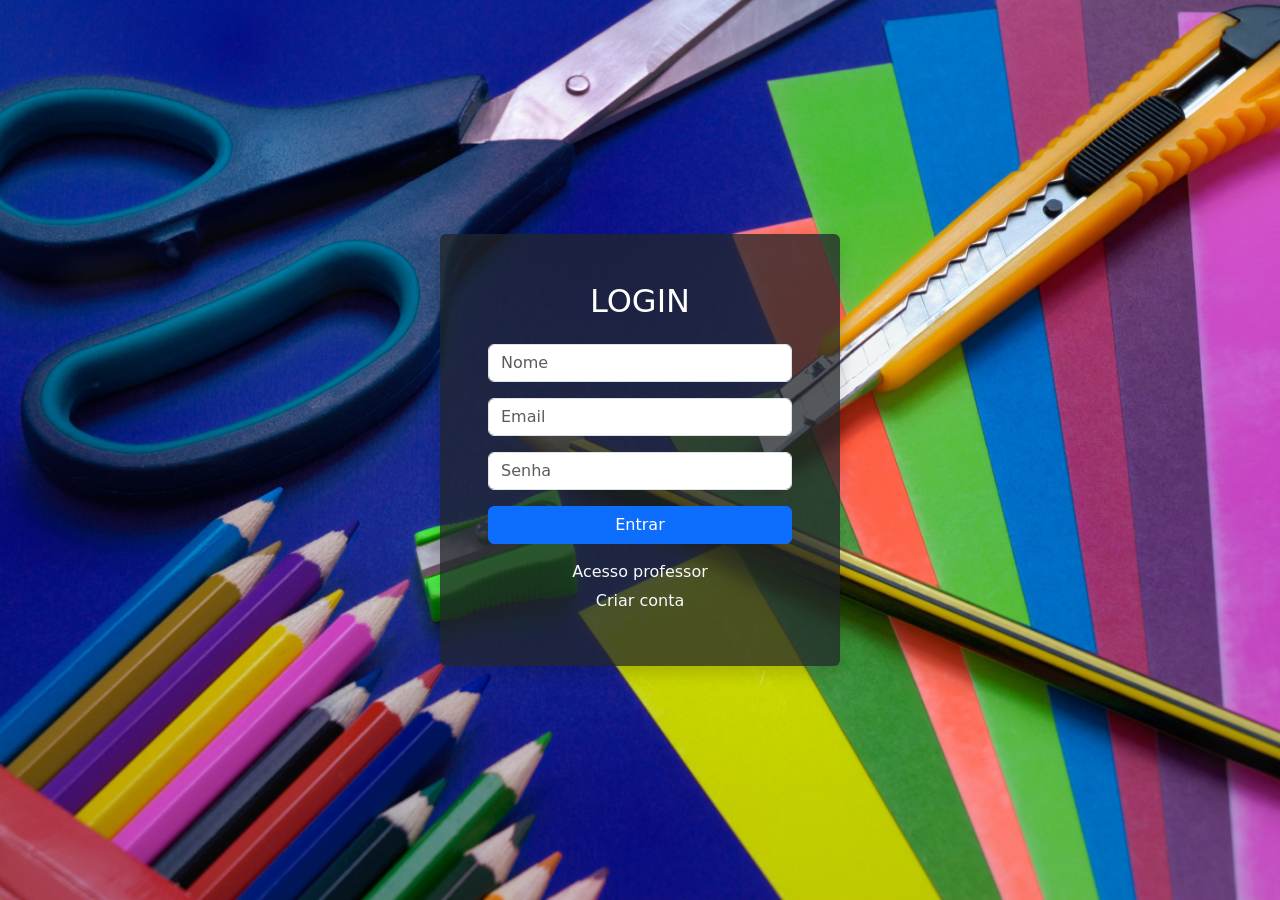
<file: index.html>
<!DOCTYPE html>
<html lang="pt-BR">
<head>
  <meta charset="UTF-8">
  <meta name="viewport" content="width=device-width, initial-scale=1.0">
  <title>Biblioteca Inah de Mello</title>
  <link rel="icon" href="imagens/LOGO PNG_1761259869505.png" type="image/png">
  <link rel="stylesheet" href="css/cd.css">
  <link href="https://cdn.jsdelivr.net/npm/bootstrap@5.3.5/dist/css/bootstrap.min.css" rel="stylesheet">
  <script src="https://cdn.jsdelivr.net/npm/bootstrap@5.3.5/dist/js/bootstrap.bundle.min.js"></script>
</head>

<body>
  <div class="container bg-dark bg-opacity-75 text-white p-5 rounded shadow" style="max-width: 400px;">
    <h2 class="text-center mb-4">LOGIN</h2>

    <form action="http://localhost:5162/api/aluno/login" method="POST">
      <input type="hidden" name="action" value="login">
      <div class="mb-3">
        <input type="text" class="form-control" name="nome" placeholder="Nome" required>
      </div>
      <div class="mb-3">
        <input type="email" class="form-control" name="email" placeholder="Email" required>
      </div>
      <div class="mb-3">
        <input type="password" class="form-control" name="senha" placeholder="Senha" required>
      </div>
      <div class="d-grid mb-3">
        <button type="submit" class="btn btn-primary">Entrar</button>
      </div>
    </form>
    
    <div class="text-center">
      <p><a href="html/LoginDirecao.html" class="link-light text-decoration-none">Acesso professor</a></p>
      <p><a href="html/CadastroAluno.html" class="link-light text-decoration-none">Criar conta</a></p>
    </div>
  </div>
</body>
</html>
</file>
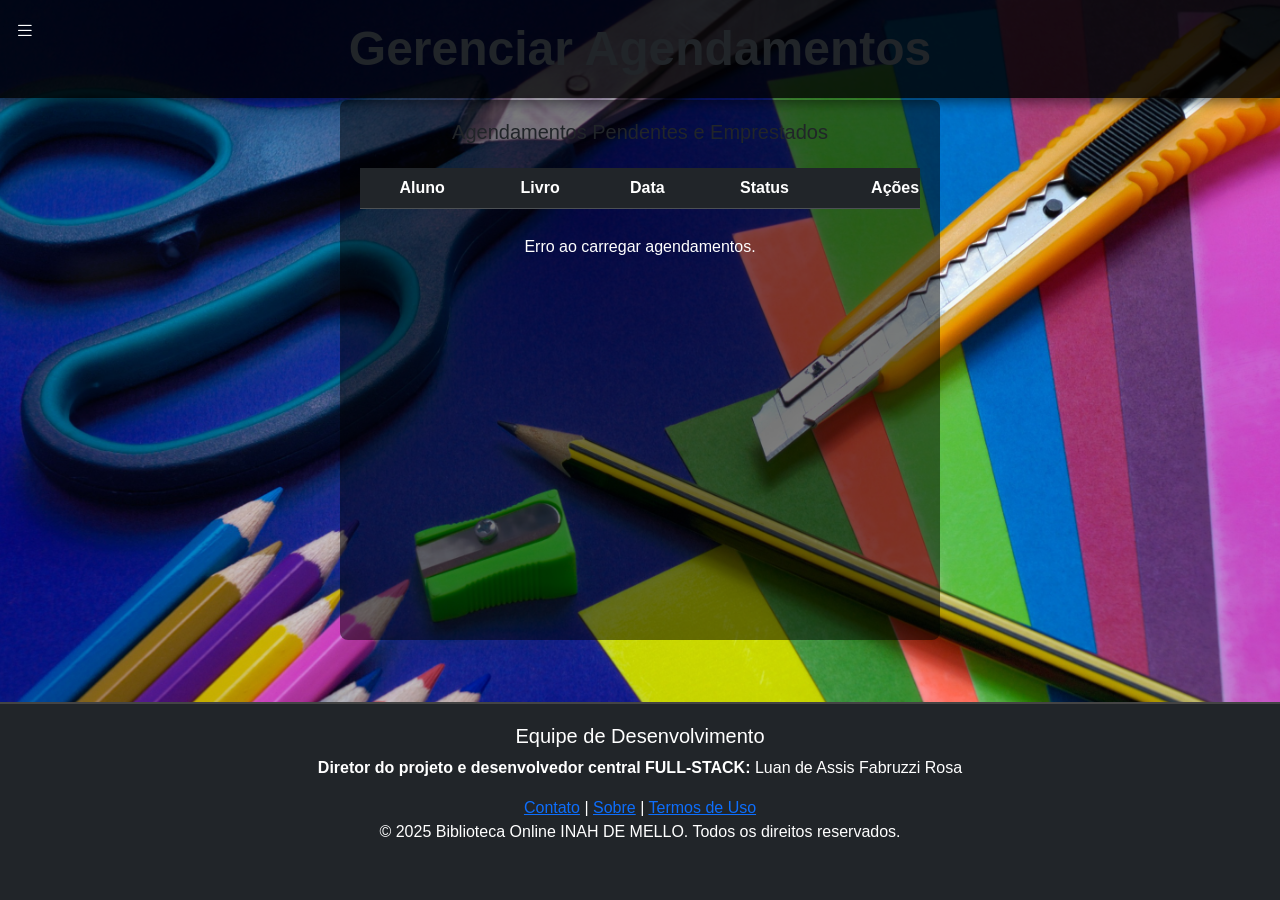
<file: html/AgendamentoAdm.html>
<!DOCTYPE html>
<html lang="pt-BR">
<head>
  <meta charset="UTF-8" />
  <meta name="viewport" content="width=device-width, initial-scale=1.0" />
  <title>Gerenciar Agendamentos - Biblioteca Online</title>
  <link rel="icon" href="../imagens/LOGO PNG_1761259869505.png" type="image/png">
  <link rel="stylesheet" href="../css/style.css" />
  <link href="https://cdn.jsdelivr.net/npm/bootstrap-icons@1.10.5/font/bootstrap-icons.css" rel="stylesheet" />
  <link href="https://cdn.jsdelivr.net/npm/bootstrap@5.3.0/dist/css/bootstrap.min.css" rel="stylesheet" />
</head>

<body>
  <header>
    <button class="toggle-btn" onclick="alternarMenu()">
      <i class="bi bi-list"></i>
    </button>
    <h1>Gerenciar Agendamentos</h1>
  </header>

  <nav class="menuV">
    <ul>
      <li><a href="PaginaDirecao.html">Voltar</a></li>
      <li><a href="../php/direcao.php?action=logout">Sair</a></li>
    </ul>
  </nav>

  <main class="conteudo">
    <h2>Agendamentos Pendentes e Emprestados</h2>
    <div id="tabelaAgendamentos" class="mt-4">
      <div class="table-responsive">
        <table id="listaAgendamentos" class="table table-dark table-striped"> 
        <thead>
          <tr>
            <th>Aluno</th>
            <th>Livro</th>
            <th>Data</th>
            <th>Status</th>
            <th>Ações</th>
          </tr>
        </thead>
        <tbody>
          <!-- Dados preenchidos via JavaScript -->
        </tbody>
      </table>
      </div>
    </div>
    <div id="mensagem" style="color: white; text-align: center; margin-top: 10px;"></div>
  </main>

  <footer class="rodape">
    <div class="container">
      <h5>Equipe de Desenvolvimento</h5>
      <p><strong>Diretor do projeto e desenvolvedor central FULL-STACK:</strong> Luan de Assis Fabruzzi Rosa</p>
      <div class="rodape-links">
        <a href="#">Contato</a> | <a href="#">Sobre</a> | <a href="#">Termos de Uso</a>
      </div>
      <p class="assinatura">© 2025 Biblioteca Online INAH DE MELLO. Todos os direitos reservados.</p>
    </div>
  </footer>

  <script src="../js/agendamentos_admin.js"></script>
</body>
</html>
</file>
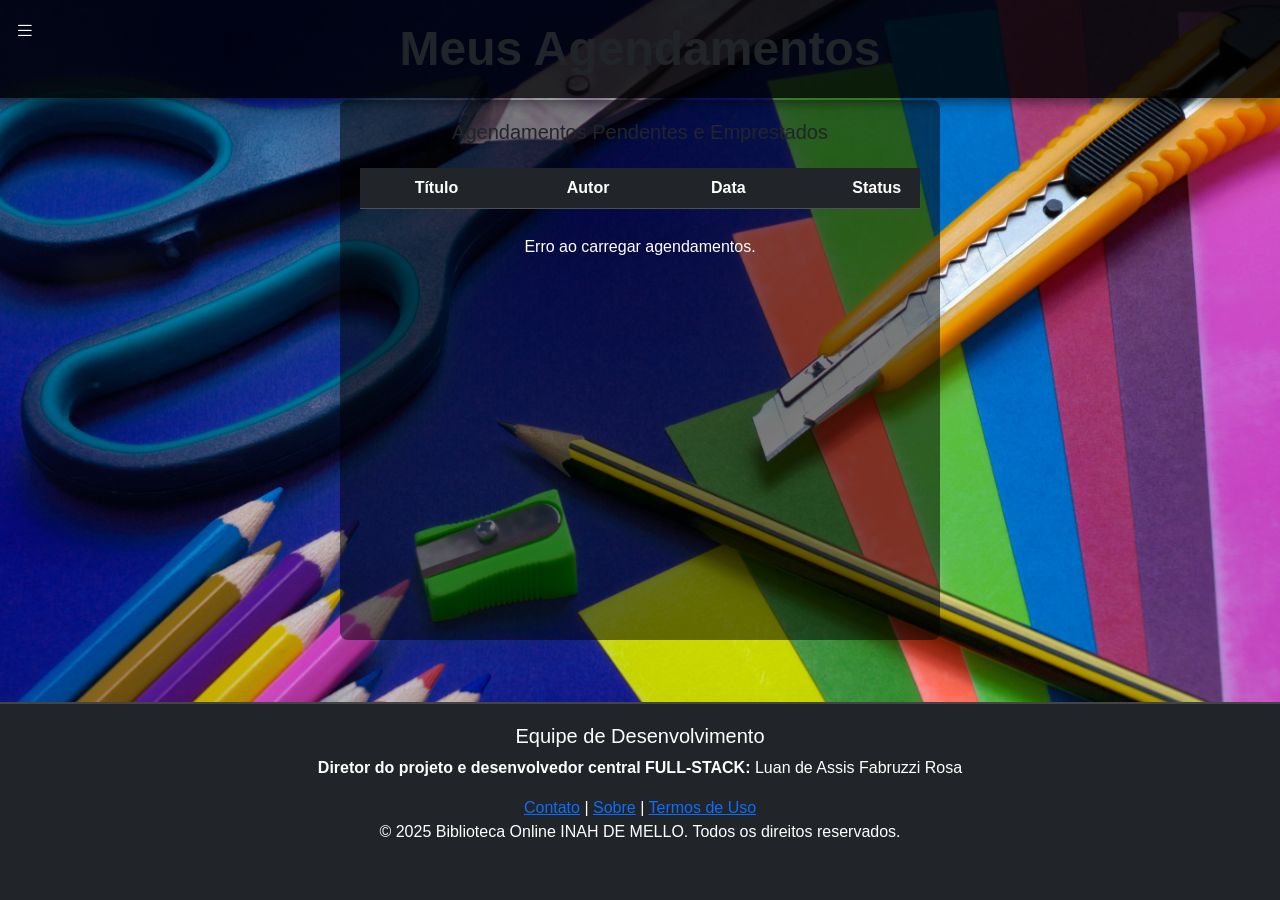
<file: html/AgendamentoAluno.html>
<!DOCTYPE html>
<html lang="pt-BR">
<head>
  <meta charset="UTF-8" />
  <meta name="viewport" content="width=device-width, initial-scale=1.0" />
  <title>Meus Agendamentos - Biblioteca Online</title>
  <link rel="icon" href="../imagens/LOGO PNG_1761259869505.png" type="image/png">
  <link rel="stylesheet" href="../css/style.css" />
  <link href="https://cdn.jsdelivr.net/npm/bootstrap-icons@1.10.5/font/bootstrap-icons.css" rel="stylesheet" />
  <link href="https://cdn.jsdelivr.net/npm/bootstrap@5.3.0/dist/css/bootstrap.min.css" rel="stylesheet" />
</head>

<body>
  <header>
    <button class="toggle-btn" onclick="alternarMenu()">
      <i class="bi bi-list"></i>
    </button>
    <h1>Meus Agendamentos</h1>
  </header>

  <nav class="menuV">
    <ul>
      <li><a href="PaginaAluno.html">Voltar</a></li>
      <li><a href="ApiLivros.html">Biblioteca Online</a></li>
      <li><a href="../php/aluno.php?action=logout">Sair</a></li>
    </ul>
  </nav>

  <main class="conteudo">
    <h2>Agendamentos Pendentes e Emprestados</h2>
    <div id="tabelaAgendamentos" class="mt-4">
      <div class="table-responsive">
        <table id="listaAgendamentos" class="table table-dark table-striped"> 
        <thead>
          <tr>
            <th>Título</th>
            <th>Autor</th>
            <th>Data</th>
            <th>Status</th>
          </tr>
        </thead>
        <tbody>
          <!-- Dados preenchidos via JavaScript -->
        </tbody>
      </table>
      </div>
    </div>
    <div id="mensagem" style="color: white; text-align: center; margin-top: 10px;"></div>
  </main>

  <footer class="rodape">
    <div class="container">
      <h5>Equipe de Desenvolvimento</h5>
      <p><strong>Diretor do projeto e desenvolvedor central FULL-STACK:</strong> Luan de Assis Fabruzzi Rosa</p>
      <div class="rodape-links">
        <a href="#">Contato</a> | <a href="#">Sobre</a> | <a href="#">Termos de Uso</a>
      </div>
      <p class="assinatura">© 2025 Biblioteca Online INAH DE MELLO. Todos os direitos reservados.</p>
    </div>
  </footer>

  <script src="../js/agendamentos_aluno.js"></script>
</body>
</html>
</file>
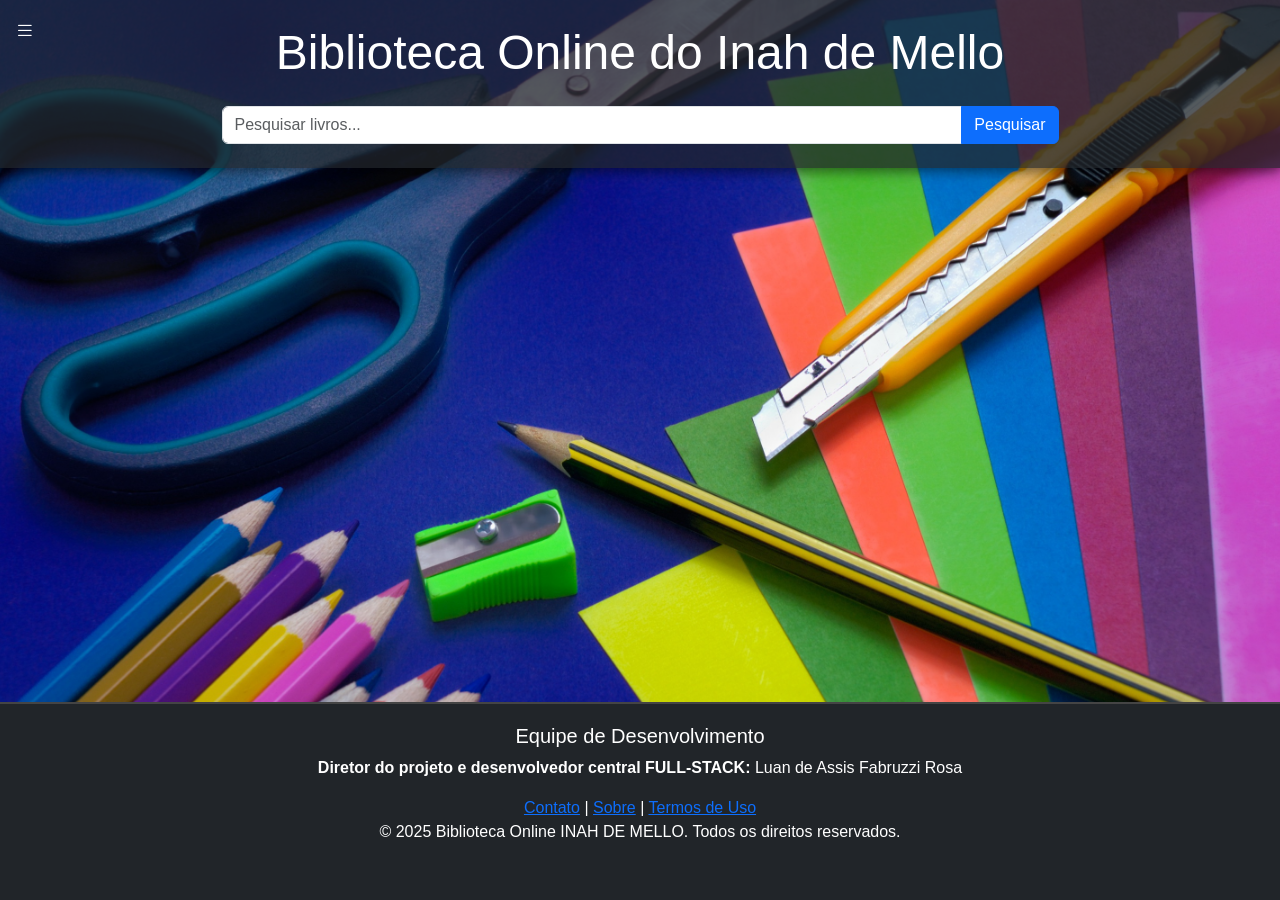
<file: html/ApiLivros.html>
<!DOCTYPE html>
<html lang="pt-BR">
<head>
  <meta charset="UTF-8" />
  <meta name="viewport" content="width=device-width, initial-scale=1.0" />
  <title>Biblioteca Online</title>
  <link rel="icon" href="../imagens/LOGO PNG_1761259869505.png" type="image/png">
  <link href="https://cdn.jsdelivr.net/npm/bootstrap@5.3.5/dist/css/bootstrap.min.css" rel="stylesheet" />
  <script src="https://cdn.jsdelivr.net/npm/bootstrap@5.3.5/dist/js/bootstrap.bundle.min.js"></script>
  <link href="https://cdn.jsdelivr.net/npm/bootstrap-icons/font/bootstrap-icons.css" rel="stylesheet" />
  <link rel="stylesheet" href="../css/style.css"/>
</head>

<body>
  <header class="bg-dark bg-opacity-75 py-4">
    <button class="toggle-btn" onclick="alternarMenu()">
      <i class="bi bi-list"></i>
    </button>
    <div class="container text-center">
      <h1 class="display-5 text-white">Biblioteca Online do Inah de Mello</h1>
      <div class="input-group mt-4 w-75 mx-auto">
        <input type="text" id="campoBusca" class="form-control" placeholder="Pesquisar livros..." />
        <button class="btn btn-primary" onclick="buscarLivrosGoogle()">Pesquisar</button>
      </div>
    </div>
  </header>

  <nav class="menuV">
    <ul>
      <li><a href="PaginaAluno.html">Voltar</a></li>
    </ul>
  </nav>

  <main class="container mt-5">
    <div id="containerLivros" class="row g-4 justify-content-center">
      <!-- Livros aparecerão aqui -->
    </div>
  </main>

  <footer class="rodape">
    <div class="container">
      <h5>Equipe de Desenvolvimento</h5>
      <p><strong>Diretor do projeto e desenvolvedor central FULL-STACK:</strong> Luan de Assis Fabruzzi Rosa</p>
      <div class="rodape-links">
        <a href="#">Contato</a> | <a href="#">Sobre</a> | <a href="#">Termos de Uso</a>
      </div>
      <p class="assinatura">© 2025 Biblioteca Online INAH DE MELLO. Todos os direitos reservados.</p>
    </div>
  </footer>
  
  <script src="../js/api_livros.js"></script>
</body>
</html>
</file>
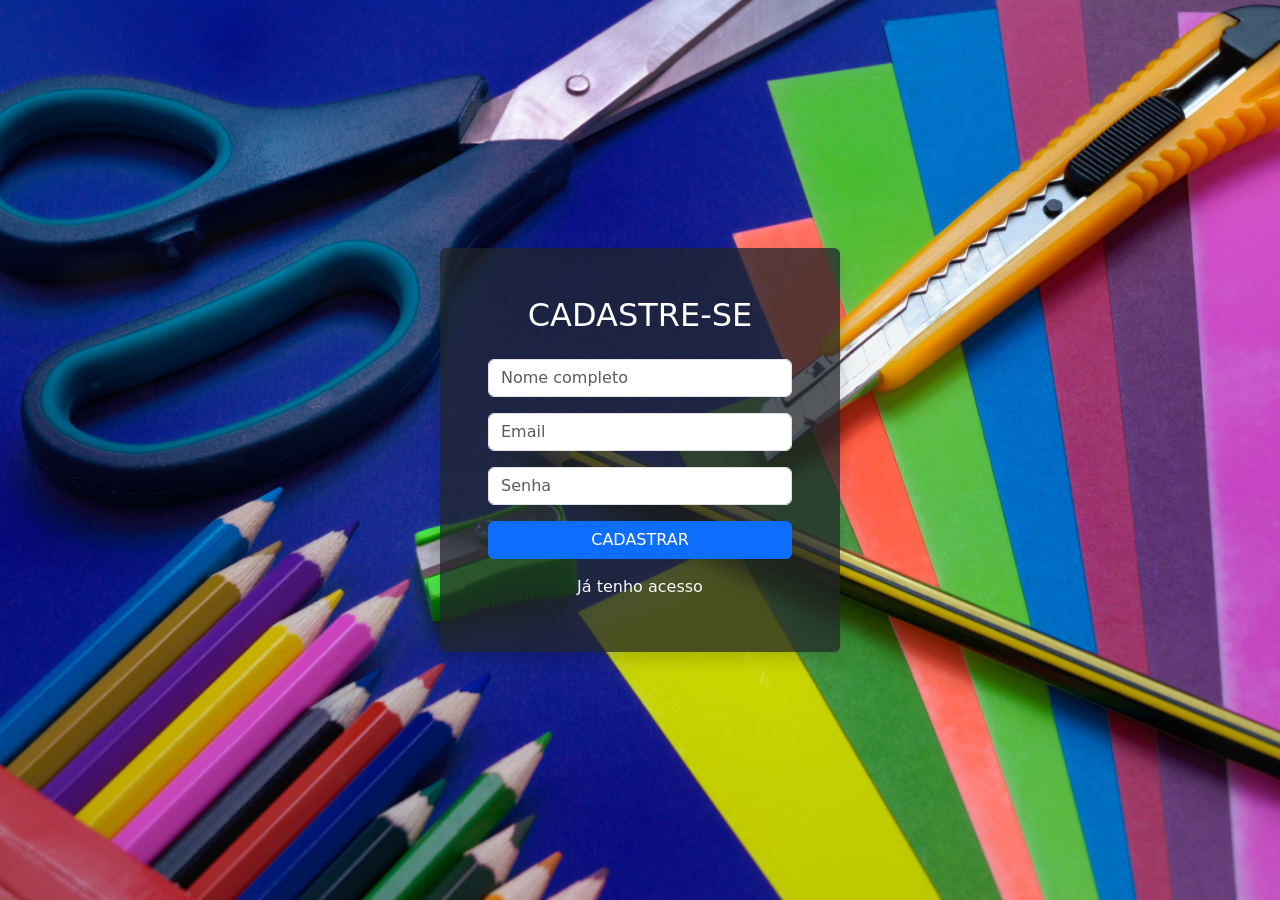
<file: html/CadastroAluno.html>
<!DOCTYPE html>
<html lang="pt-BR">
<head>
  <meta charset="UTF-8">
  <meta name="viewport" content="width=device-width, initial-scale=1.0">
  <title>Cadastro - Biblioteca Inah de Mello</title>
  <link rel="icon" href="../imagens/LOGO PNG_1761259869505.png" type="image/png">
  <link rel="stylesheet" href="../css/cd.css">
  <link href="https://cdn.jsdelivr.net/npm/bootstrap@5.3.5/dist/css/bootstrap.min.css" rel="stylesheet">
  <script src="https://cdn.jsdelivr.net/npm/bootstrap@5.3.5/dist/js/bootstrap.bundle.min.js"></script>
</head>

<body>
  <div class="container bg-dark bg-opacity-75 text-white p-5 rounded shadow" style="max-width: 400px;">
    <h2 class="text-center mb-4">CADASTRE-SE</h2>

    <form action="http://localhost:5162/api/aluno/register" method="POST">
      <input type="hidden" name="action" value="register">
      <div class="mb-3">
        <input type="text" class="form-control" name="nome" placeholder="Nome completo" required>
      </div>
      <div class="mb-3">
        <input type="email" class="form-control" name="email" placeholder="Email" required>
      </div>
      <div class="mb-3">
        <input type="password" class="form-control" name="senha" placeholder="Senha" required>
      </div>
      <div class="d-grid">
        <button type="submit" class="btn btn-primary">CADASTRAR</button>
      </div>
    </form>

    <div class="text-center mt-3">
      <p><a href="../index.html" class="link-light text-decoration-none">Já tenho acesso</a></p>
    </div>
  </div>
</body>
</html>
</file>
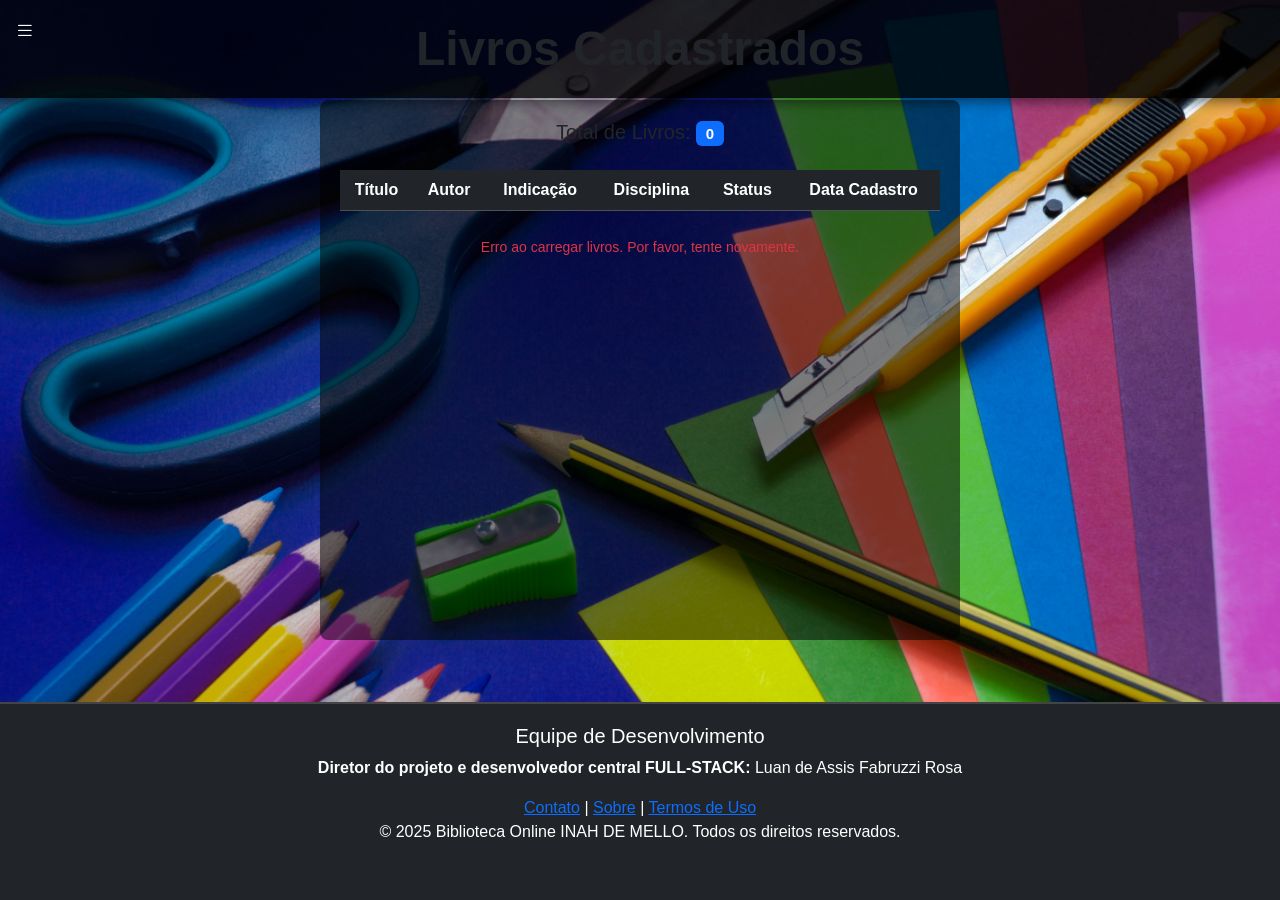
<file: html/ListaLivros.html>
<!DOCTYPE html>
<html lang="pt-BR">
<head>
  <meta charset="UTF-8" />
  <meta name="viewport" content="width=device-width, initial-scale=1.0" />
  <title>Lista de Livros - Biblioteca Online</title>
  <link rel="icon" href="../imagens/LOGO PNG_1761259869505.png" type="image/png">
  <link rel="stylesheet" href="../css/style.css" />
  <link href="https://cdn.jsdelivr.net/npm/bootstrap-icons@1.10.5/font/bootstrap-icons.css" rel="stylesheet" />
  <link href="https://cdn.jsdelivr.net/npm/bootstrap@5.3.0/dist/css/bootstrap.min.css" rel="stylesheet" />
</head>

<body>
  <header>
    <button class="toggle-btn" onclick="alternarMenu()">
      <i class="bi bi-list"></i>
    </button>
    <h1>Livros Cadastrados</h1>
  </header>

  <nav class="menuV">
    <ul>
      <li><a href="PaginaDirecao.html">Voltar</a></li>
      <li><a href="../php/direcao.php?action=logout">Sair</a></li>
    </ul>
  </nav>

  <main class="conteudo" style="max-width: 1200px;">
    <div class="mb-4">
      <h2>Total de Livros: <span id="totalLivros" class="badge bg-primary">0</span></h2>
    </div>
    
    <div id="tabelaLivros" class="mt-4">
      <div class="table-responsive">
        <table id="listaLivros" class="table table-dark table-striped"> 
        <thead>
          <tr>
            <th>Título</th>
            <th>Autor</th>
            <th>Indicação</th>
            <th>Disciplina</th>
            <th>Status</th>
            <th>Data Cadastro</th>
          </tr>
        </thead>
        <tbody>
        </tbody>
      </table>
      </div>
    </div>
    <div id="mensagem" style="color: white; text-align: center; margin-top: 10px;"></div>
  </main>

  <footer class="rodape">
    <div class="container">
      <h5>Equipe de Desenvolvimento</h5>
      <p><strong>Diretor do projeto e desenvolvedor central FULL-STACK:</strong> Luan de Assis Fabruzzi Rosa</p>
      <div class="rodape-links">
        <a href="#">Contato</a> | <a href="#">Sobre</a> | <a href="#">Termos de Uso</a>
      </div>
      <p class="assinatura">© 2025 Biblioteca Online INAH DE MELLO. Todos os direitos reservados.</p>
    </div>
  </footer>

  <script src="../js/lista_livros.js"></script>
</body>
</html>
</file>
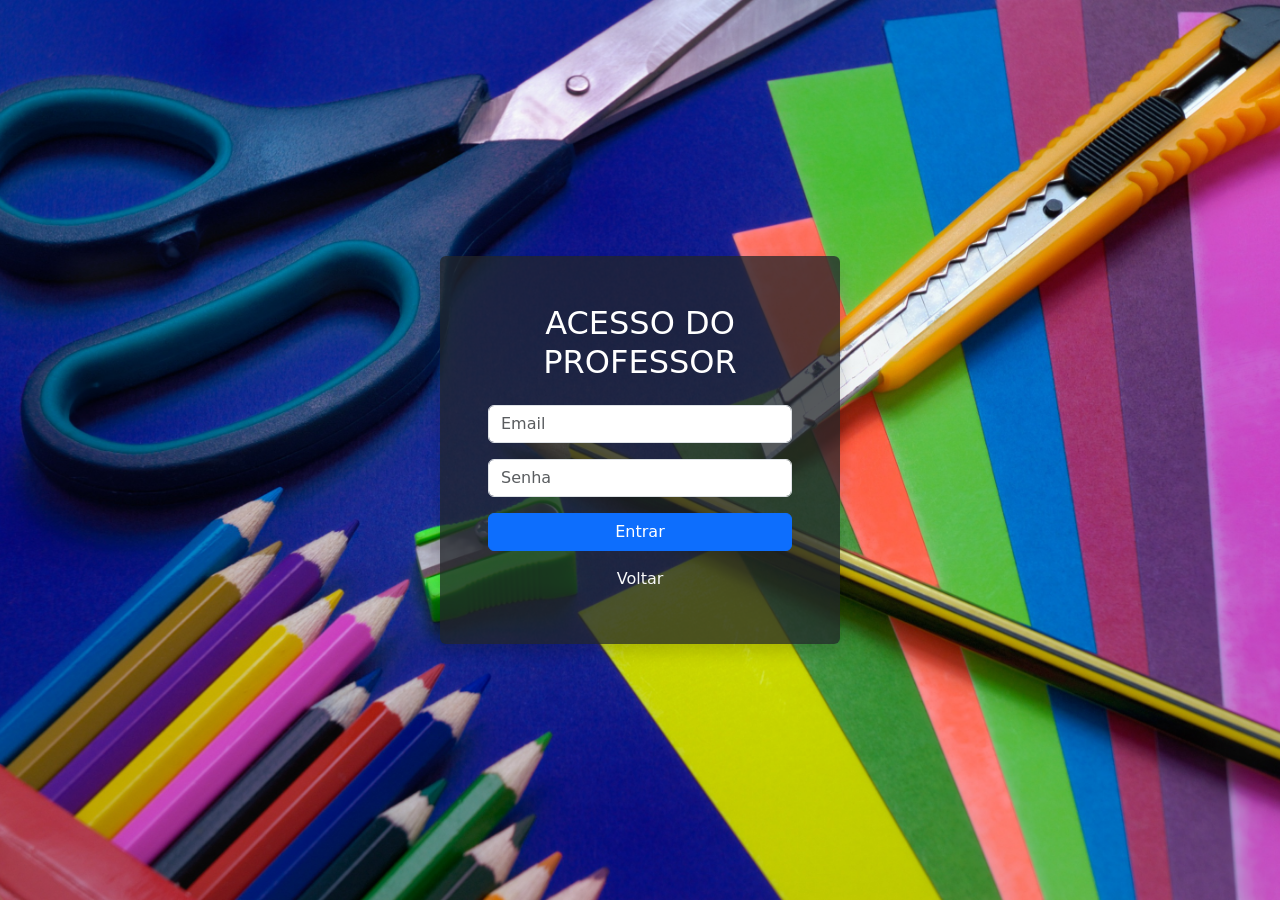
<file: html/LoginDirecao.html>
<!DOCTYPE html>
<html lang="pt-BR">
<head>
  <meta charset="UTF-8">
  <meta name="viewport" content="width=device-width, initial-scale=1.0">
  <title>Login Direção - Biblioteca Inah de Mello</title>
  <link rel="icon" href="../imagens/LOGO PNG_1761259869505.png" type="image/png">
  <link rel="stylesheet" href="../css/cd.css">
  <link href="https://cdn.jsdelivr.net/npm/bootstrap@5.3.5/dist/css/bootstrap.min.css" rel="stylesheet">
  <script src="https://cdn.jsdelivr.net/npm/bootstrap@5.3.5/dist/js/bootstrap.bundle.min.js"></script>
</head>

<body>
  <div class="container bg-dark bg-opacity-75 text-white p-5 rounded shadow" style="max-width: 400px;">
    <h2 class="text-center mb-4">ACESSO DO PROFESSOR</h2>

    <form action="http://localhost:5162/api/direcao/login" method="POST"> 
      <input type="hidden" name="action" value="login">
      <div class="mb-3">
        <input type="email" class="form-control" name="email" placeholder="Email" required>
      </div>
      <div class="mb-3">
        <input type="password" class="form-control" name="senha" placeholder="Senha" required>
      </div>
      <div class="d-grid">
        <button type="submit" class="btn btn-primary">Entrar</button>
      </div>
    </form>
    
    <div class="text-center mt-3">
      <p><a href="../index.html" class="link-light text-decoration-none">Voltar</a></p>
    </div>
  </div>
</body>
</html>
</file>
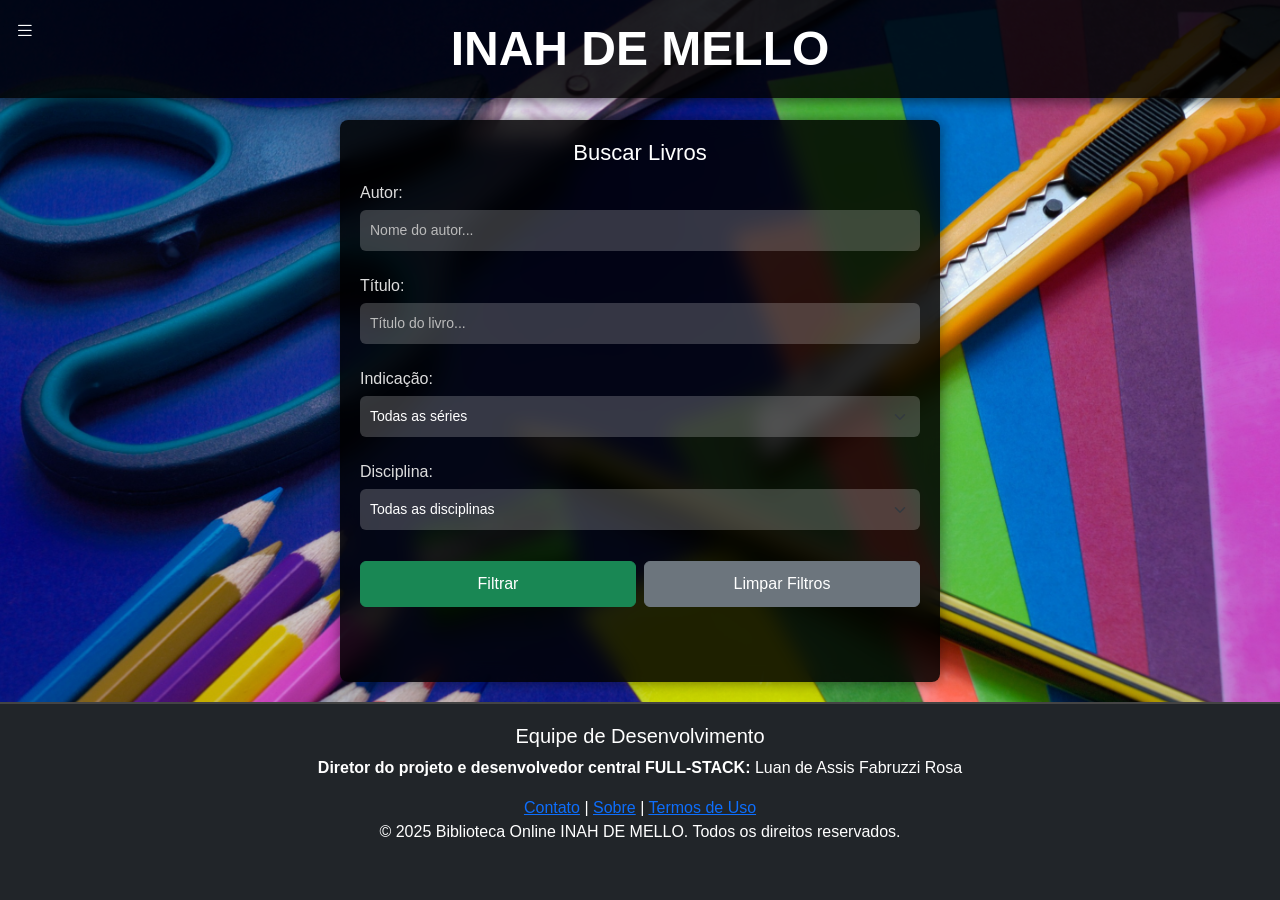
<file: html/PaginaAluno.html>
<!DOCTYPE html>
<html lang="pt-BR">
<head>
  <meta charset="UTF-8" />
  <meta name="viewport" content="width=device-width, initial-scale=1.0" />
  <title>Biblioteca Online - INAH DE MELLO</title>
  <link rel="icon" href="../imagens/LOGO PNG_1761259869505.png" type="image/png">
  <link href="https://cdn.jsdelivr.net/npm/bootstrap@5.3.0/dist/css/bootstrap.min.css" rel="stylesheet" />
  <link href="https://fonts.googleapis.com/css2?family=Roboto:wght@400;500;700&display=swap" rel="stylesheet" />
  <link href="https://cdn.jsdelivr.net/npm/bootstrap-icons/font/bootstrap-icons.css" rel="stylesheet" />
  <link rel="stylesheet" href="../css/style.css" />
</head>

<body>
  <header>
    <button class="toggle-btn" onclick="alternarMenu()">
      <i class="bi bi-list"></i>
    </button>
    <h1>INAH DE MELLO</h1>
  </header>

  <nav class="menuV">
    <ul>
      <li><a href="AgendamentoAluno.html">LIVROS AGENDADOS</a></li>
      <li><a href="ApiLivros.html">BIBLIOTECA ONLINE</a></li>
      <li><a href="../php/aluno.php?action=logout">SAIR</a></li>
    </ul>
  </nav>

  <section class="buscalivros">
    <div id="painel-busca">
      <h2>Buscar Livros</h2>
      <form id="formularioBusca">
        <div class="mb-2">
          <label for="autor" class="form-label">Autor:</label>
          <input type="text" id="autor" name="autor" class="form-control form-control-sm" placeholder="Nome do autor..." />
        </div>
        <div class="mb-2">
          <label for="titulo" class="form-label">Título:</label>
          <input type="text" id="titulo" name="titulo" class="form-control form-control-sm" placeholder="Título do livro..." />
        </div>
        <div class="mb-2">
          <label for="indicacao" class="form-label">Indicação:</label>
          <select id="indicacao" name="indicacao" class="form-select form-select-sm">
            <option value="">Todas as séries</option>
            <option value="6º ano">6º ano</option>
            <option value="7º ano">7º ano</option>
            <option value="8º ano">8º ano</option>
            <option value="9º ano">9º ano</option>
            <option value="1º ano EM">1º ano EM</option>
            <option value="2º ano EM">2º ano EM</option>
            <option value="3º ano EM">3º ano EM</option>
          </select>
        </div>
        <div class="mb-3">
          <label for="disciplina" class="form-label">Disciplina:</label>
          <select id="disciplina" name="disciplina" class="form-select form-select-sm">
            <option value="">Todas as disciplinas</option>
            <option value="Português">Português</option>
            <option value="Matemática">Matemática</option>
            <option value="História">História</option>
            <option value="Geografia">Geografia</option>
            <option value="Ciências">Ciências</option>
            <option value="Inglês">Inglês</option>
            <option value="Arte">Arte</option>
            <option value="Educação Física">Educação Física</option>
          </select>
        </div>
        <div class="d-flex gap-2">
          <button type="submit" class="btn btn-success btn-sm w-50">Filtrar</button>
          <button type="reset" class="btn btn-secondary btn-sm w-50">Limpar Filtros</button>
        </div>
      </form>
      
      <div id="resultadosBusca" class="mt-4"></div>
    </div>
  </section>

  <footer class="rodape">
    <div class="container">
      <h5>Equipe de Desenvolvimento</h5>
      <p><strong>Diretor do projeto e desenvolvedor central FULL-STACK:</strong> Luan de Assis Fabruzzi Rosa</p>
      <div class="rodape-links">
        <a href="#">Contato</a> | <a href="#">Sobre</a> | <a href="#">Termos de Uso</a>
      </div>
      <p class="assinatura">© 2025 Biblioteca Online INAH DE MELLO. Todos os direitos reservados.</p>
    </div>
  </footer>

  <script src="https://cdn.jsdelivr.net/npm/bootstrap@5.3.0/dist/js/bootstrap.bundle.min.js"></script>
  <script src="../js/funcoes.js"></script>
</body>
</html>
</file>
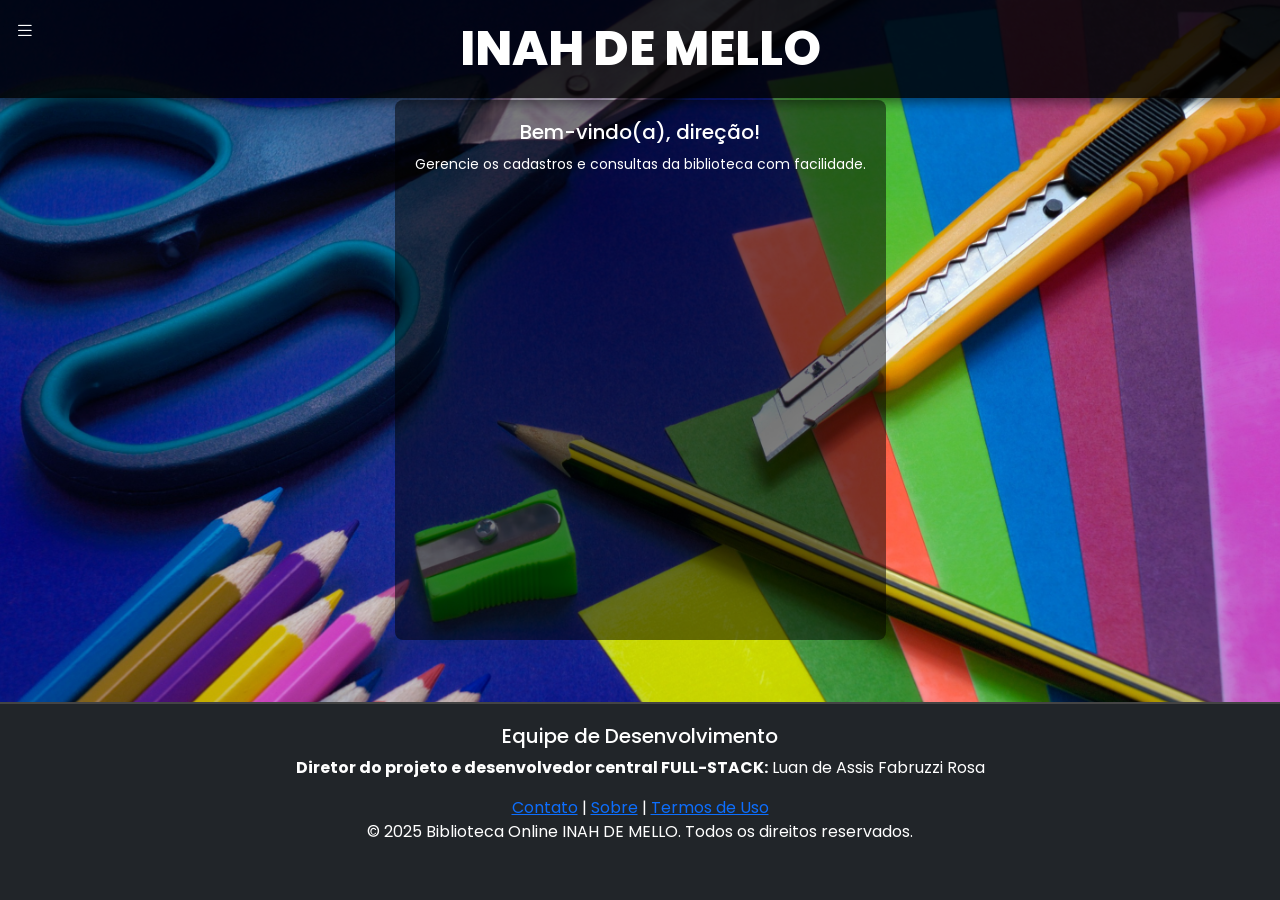
<file: html/PaginaDirecao.html>
<!DOCTYPE html>
<html lang="pt-BR">
<head>
  <meta charset="UTF-8" />
  <meta name="viewport" content="width=device-width, initial-scale=1.0" />
  <title>Direção - Biblioteca INAH DE MELLO</title>
  <link rel="icon" href="../imagens/LOGO PNG_1761259869505.png" type="image/png">
  <link href="https://cdn.jsdelivr.net/npm/bootstrap@5.3.0/dist/css/bootstrap.min.css" rel="stylesheet" />
  <link href="https://fonts.googleapis.com/css2?family=Poppins:wght@400;500;700&display=swap" rel="stylesheet" />
  <link href="https://cdn.jsdelivr.net/npm/bootstrap-icons/font/bootstrap-icons.css" rel="stylesheet" />
  <link rel="stylesheet" href="../css/style.css"/>
</head>

<body>
  <header>
    <button class="toggle-btn" onclick="alternarMenu()">
      <i class="bi bi-list"></i>
    </button>
    <h1>INAH DE MELLO</h1>
  </header>

  <nav class="menuV">
    <ul>
      <li><a href="#" onclick="mostrarCadastro()">CADASTRO DE LIVROS</a></li>
      <li><a href="ListaLivros.html">LISTA DE LIVROS</a></li>
      <li><a href="#" onclick="mostrarAlterador()">ALTERADOR DE SENHAS</a></li>
      <li><a href="AgendamentoAdm.html">LIVROS AGENDADOS</a></li>
      <li><a href="../php/direcao.php?action=logout">SAIR</a></li>
    </ul>
  </nav>

  <main class="conteudo">
    <h2>Bem-vindo(a), direção!</h2>
    <p>Gerencie os cadastros e consultas da biblioteca com facilidade.</p>
  </main>

  <!-- Modal Cadastro de Livro -->
  <div id="telaCadastro" class="modalForm">
    <h3>Cadastro de Livro</h3>
    <form action="http://localhost:5162/api/direcao/register_book" method="POST">
      <input type="hidden" name="action" value="register_book">
      <input type="text" name="titulo" placeholder="Título do livro" required />
      <input type="text" name="autor" placeholder="Autor" required />
      <select name="indicacao" required>
        <option value="">Selecione a indicação</option>
        <option value="6º ano">6º ano</option>
        <option value="7º ano">7º ano</option>
        <option value="8º ano">8º ano</option>
        <option value="9º ano">9º ano</option>
        <option value="1º ano EM">1º ano EM</option>
        <option value="2º ano EM">2º ano EM</option>
        <option value="3º ano EM">3º ano EM</option>
      </select>
      <input type="text" name="disciplina" placeholder="Disciplina" required />
      <div class="btn-group">
        <button type="submit" class="btn btn-primary">Salvar</button>
        <button type="button" onclick="fecharCadastro()">Cancelar</button>
      </div>
    </form>
  </div>

  <!-- Modal Alterador de Senha -->
  <div id="telaAlterador" class="modalForm">
    <h3>Alterador de Senha do Aluno</h3>
    <form action="http://localhost:5162/api/direcao/change_password" method="POST">
      <input type="hidden" name="action" value="change_password">
      <input type="email" name="email" placeholder="Email do aluno" required />
      <input type="password" name="nova_senha" placeholder="Nova senha" required />
      <input type="password" name="confirmar_senha" placeholder="Confirmar senha" required />
      <div class="btn-group">
        <button type="submit">Confirmar nova Senha</button>
        <button type="button" onclick="fecharAlterador()">Cancelar</button>
      </div>
    </form>
  </div>

  <footer class="rodape">
    <div class="container">
      <h5>Equipe de Desenvolvimento</h5>
      <p><strong>Diretor do projeto e desenvolvedor central FULL-STACK:</strong> Luan de Assis Fabruzzi Rosa</p>
      <div class="rodape-links">
        <a href="#">Contato</a> | <a href="#">Sobre</a> | <a href="#">Termos de Uso</a>
      </div>
      <p class="assinatura">© 2025 Biblioteca Online INAH DE MELLO. Todos os direitos reservados.</p>
    </div>
  </footer>

  <script src="https://cdn.jsdelivr.net/npm/bootstrap@5.3.0/dist/js/bootstrap.bundle.min.js"></script>
  <script src="../js/funcoes.js"></script>
</body>
</html>
</file>
<file: css/cd.css>
/* Reset básico */
* {
  margin: 0;
  padding: 0;
  box-sizing: border-box;
}

body {
    background-image: url('../imagens/pencil-4862977_1761259869505.jpg');
    background-size: cover;
    background-position: center;
    min-height: 100vh;
    margin: 0;
    color: white;
    display: flex;
    flex-direction: column; 
    justify-content: center; 
    align-items: center; 
}

/* Estiliza o container do formulário */
.container {
  max-width: 400px; 
  background-color: rgba(0, 0, 0, 0.75); 
  border-radius: 10px; 
  box-shadow: 0 4px 8px rgba(0, 0, 0, 0.2); 
  padding: 2rem;
}

/* Estiliza o título LOGIN */
h2 {
  font-weight: bold;
  color: #ffffff; 
}

/* Estiliza os campos de input */
.form-control {
  background-color: #f8f9fa; 
  border: 1px solid #ced4da; 
  color: #333; 
}

.form-control::placeholder {
  color: #6c757d; 
  opacity: 1; 
}

/* Estiliza o botão Entrar */
.btn-primary {
  background-color: #007bff; 
  border: none; 
  padding: 10px; 
  font-weight: bold; 
}

.btn-primary:hover {
  background-color: #0056b3;
}


.link-light {
  color: #ffffff; 
  transition: color 0.2s; 
}

.link-light:hover {
  color: #cccccc; 
  text-decoration: underline;
}

/* Garante que os links sejam exibidos em linhas separadas */
.text-center p {
  margin: 5px 0; 
}

/* Responsividade para telas menores */
@media (max-width: 576px) {
  .container {
    margin: 1rem; 
    padding: 1.5rem; 
    max-width: none;
    width: 100%;
  }
  h2 {
    font-size: 1.5rem;
  }
  .btn-primary {
    width: 100%;
  }
}
</file>
<file: css/style.css>
/* Reset de estilos */
* {
    margin: 0;
    padding: 0;
    box-sizing: border-box;
    font-family: 'Poppins', sans-serif;
}

/* Estilo geral do corpo */
body {
    background-image: url('../imagens/pencil-4862977_1761259869505.jpg');
    background-size: cover;
    background-position: center;
    min-height: 100vh;
    margin: 0;
    color: white;
    display: flex;
    flex-direction: column;
}

/* Header */
header {
    background-color: rgba(0, 0, 0, 0.85);
    padding: 20px;
    font-size: 32px;
    text-align: center;
    box-shadow: 0 4px 12px rgba(0, 0, 0, 0.5);
    position: fixed;
    top: 0;
    left: 0;
    width: 100%;
    min-height: 80px;
    display: flex;
    justify-content: space-between;
    align-items: center;
    z-index: 1001;
}

header h1 {
    margin: 0;
    font-weight: 800;
    font-size: 1.5em;
    flex: 1;
}

/* Busca integrada no header */
header .search-bar {
    flex: 0 0 35%;
    margin-right: 15px;
}

header .search-bar input {
    width: 100%;
    padding: 10px;
    font-size: 16px;
    border-radius: 6px;
    border: none;
    background-color: rgba(255, 255, 255, 0.2);
    color: white;
    outline: none;
}

/* Botão de menu */
.toggle-btn {
    font-size: 20px;
    color: white;
    background-color: transparent;
    border: none;
    position: fixed;
    top: 15px;
    left: 15px;
    z-index: 1001;
    cursor: pointer;
    transition: color 0.3s ease;
}

.toggle-btn:hover {
    color: #ccc;
}

/* Menu vertical */
.menuV {
    display: none;
    position: fixed;
    top: 80px;
    left: 0;
    background-color: rgba(0, 0, 0, 0.85);
    width: 300px;
    height: calc(100vh - 80px);
    padding: 20px;
    box-shadow: 4px 0 10px rgba(0, 0, 0, 0.6);
    transition: all 0.3s ease-in-out;
    z-index: 1000;
}

.menuV.active {
    display: block;
    animation: slideIn 0.5s forwards;
}

.menuV ul {
    list-style: none;
    padding-left: 0;
}

.menuV li {
    margin: 20px 0;
}

.menuV a {
    text-decoration: none;
    color: white;
    font-size: 18px;
    display: block;
    padding: 12px 15px;
    border-radius: 6px;
    transition: background-color 0.3s ease;
}

.menuV a:hover {
    background-color: rgba(255, 255, 255, 0.3);
}

/* Animação do menu */
@keyframes slideIn {
    from { left: -260px; }
    to { left: 0; }
}

/* Conteúdo principal */
.conteudo {
    text-align: center;
    background-color: rgba(0, 0, 0, 0.5);
    padding: 20px;
    border-radius: 8px;
    max-width: 600px;
    margin: 100px auto 20px; /* Espaço para header */
    min-height: 60vh; /* Altura mínima para empurrar o rodapé */
}

.conteudo h2 {
    font-size: 20px;
    margin-bottom: 10px;
}

.conteudo p {
    font-size: 14px;
    margin-bottom: 20px;
}

/* Painel de busca */
.buscalivros {
    display: flex;
    justify-content: center;
    flex-grow: 1;
    padding: 20px;
    margin-top: 100px;
}

#painel-busca {
    background-color: rgba(0, 0, 0, 0.85);
    border-radius: 8px;
    padding: 20px;
    width: 100%;
    max-width: 600px;
    color: white;
    box-shadow: 0 0 15px rgba(0, 0, 0, 0.5);
    backdrop-filter: blur(10px);
}

#painel-busca h2 {
    text-align: center;
    margin-bottom: 15px;
    font-size: 22px;
}

#painel-busca form {
    display: flex;
    flex-direction: column;
    gap: 15px;
}

#painel-busca label {
    font-weight: normal;
    margin-bottom: 5px;
    font-size: 16px;
    color: #ddd;
}

#painel-busca input[type="text"],
#painel-busca select {
    padding: 10px;
    border-radius: 6px;
    border: none;
    background-color: rgba(255, 255, 255, 0.2);
    color: white;
    font-size: 14px;
    outline: none;
}

#painel-busca input[type="text"]::placeholder {
    color: #bbb;
}

#painel-busca input[type="text"]:focus,
#painel-busca select:focus {
    background-color: rgba(255, 255, 255, 0.3);
}

#painel-busca button[type="submit"],
#painel-busca button[type="reset"] {
    padding: 10px;
    font-size: 16px;
    border-radius: 6px;
}

/* Formulários de login e cadastro */
.form-container {
    background: rgba(255, 255, 255, 0.1);
    padding: 20px;
    border-radius: 10px;
    text-align: center;
    width: 100%;
    max-width: 350px;
    box-shadow: 0 0 10px rgba(255, 255, 255, 0.2);
    backdrop-filter: blur(8px);
    margin: 20px auto;
}

.form-container h2 {
    color: white;
    margin-bottom: 15px;
    font-size: 20px;
}

.form-container .input-field {
    width: 100%;
    padding: 10px;
    margin-bottom: 12px;
    border-radius: 20px;
    border: 2px solid white;
    background: transparent;
    font-size: 14px;
    color: white;
    text-align: center;
    outline: none;
}

.form-container .input-field::placeholder {
    color: rgba(255, 255, 255, 0.7);
}

.form-container button {
    width: 100%;
    padding: 10px;
    background: #0074D9;
    border: none;
    border-radius: 20px;
    font-size: 14px;
    font-weight: bold;
    color: white;
    cursor: pointer;
    transition: background-color 0.3s ease;
}

.form-container button:hover {
    background: #0056b3;
}

.form-container .direcao,
.form-container .esqueci,
.form-container .jatenho {
    margin-top: 10px;
    font-size: 12px;
    color: white;
    cursor: pointer;
    text-decoration: underline;
}

.form-container .jaacesso {
    color: rgba(255, 255, 255, 0.7);
}

/* Modal de cadastro */
.modalForm {
    display: none;
    position: fixed;
    top: 50%;
    left: 50%;
    transform: translate(-50%, -50%);
    background-color: #1e2a44; /* Azul escuro neutro/tecnológico */
    border-radius: 8px;
    padding: 20px;
    width: 90%;
    max-width: 400px;
    color: #00aaff; /* Azul claro visível */
    box-shadow: 0 0 10px rgba(0, 123, 255, 0.5); /* Sombra azulada */
    z-index: 1000;
    font-size: 14px;
}

.modalForm h3 {
    text-align: center;
    margin-bottom: 15px;
    font-size: 18px;
    font-weight: 600;
    color: #33b5e5; /* Azul médio para destaque */
}

.modalForm form {
    display: flex;
    flex-direction: column;
    gap: 10px;
}

.modalForm input[type="text"],
.modalForm input[type="number"],
.modalForm input[type="email"],
.modalForm select {
    padding: 8px;
    border-radius: 4px;
    border: none;
    background-color: rgba(0, 123, 255, 0.1); /* Azul leve com opacidade */
    color: #00aaff; /* Azul claro visível */
    font-size: 14px;
    outline: none;
    transition: background-color 0.3s ease;
}

.modalForm input::placeholder {
    color: #66c2ff; /* Azul mais claro para placeholder */
}

.modalForm input:focus,
.modalForm select:focus {
    background-color: #2c4066; /* Azul escuro neutro para foco */
    color: #00aaff; /* Mantém texto visível */
}

.modalForm button {
    padding: 8px;
    font-size: 14px;
    border: none;
    border-radius: 4px;
    font-weight: 600;
    cursor: pointer;
    transition: background-color 0.3s ease;
    color: white;
}

.modalForm button[type="submit"] {
    background-color: #007bff; /* Azul padrão Bootstrap */
}

.modalForm button[type="submit"]:hover {
    background-color: #0056b3; /* Azul mais escuro no hover */
}

.modalForm button[type="button"] {
    background-color: #4a5e7e; /* Cinza-azulado neutro */
}

.modalForm button[type="button"]:hover {
    background-color: #3a4e6e; /* Cinza-azulado mais escuro */
}

.modalForm .btn-group {
    display: flex;
    justify-content: center;
    gap: 10px;
    margin-top: 10px;
}

/* Rodapé */
.rodape {
    background-color: #212529;
    color: white;
    padding: 20px;
    text-align: center;
    border-top: 2px solid #444;
    width: 100%;
    min-height: 150px;
    margin-top: auto; /* Garante que fique no final */
    padding-bottom: 40px; /* Adiciona espaço extra na parte inferior */
}

/* Ajuste do container de livros */
#booksContainer .card {
  background-color: rgba(0, 0, 0, 0.7);
  color: white;
  border: none;
}

#booksContainer .card-title {
  font-size: 1.25rem;
}

/* Tabelas responsivas */
.table-responsive {
  overflow-x: auto;
}

.table {
  width: 100%;
  min-width: 600px; /* Para evitar quebra em telas pequenas */
}

#booksContainer .card-text {
  font-size: 0.9rem;
}

/* Media Queries para Responsividade */
@media (max-width: 768px) {
    header {
        flex-direction: column;
        padding: 10px;
        min-height: auto;
    }
    header h1 {
        font-size: 1.2em;
        margin-bottom: 10px;
    }
    header .search-bar {
        flex: 1;
        margin-right: 0;
    }
    .menuV {
        width: 250px;
    }
    .conteudo {
        min-height: 50vh;
        margin-top: 120px; /* Adjust for smaller header */
    }
    .rodape {
        padding-bottom: 30px;
    }
}

@media (max-width: 480px) {
    header {
        font-size: 24px;
    }
    .toggle-btn {
        top: 10px;
        left: 10px;
    }
    .menuV {
        width: 200px;
    }
    .conteudo {
        min-height: 40vh;
        padding: 10px;
    }
    .rodape {
        padding-bottom: 20px;
    }
}
</file>
